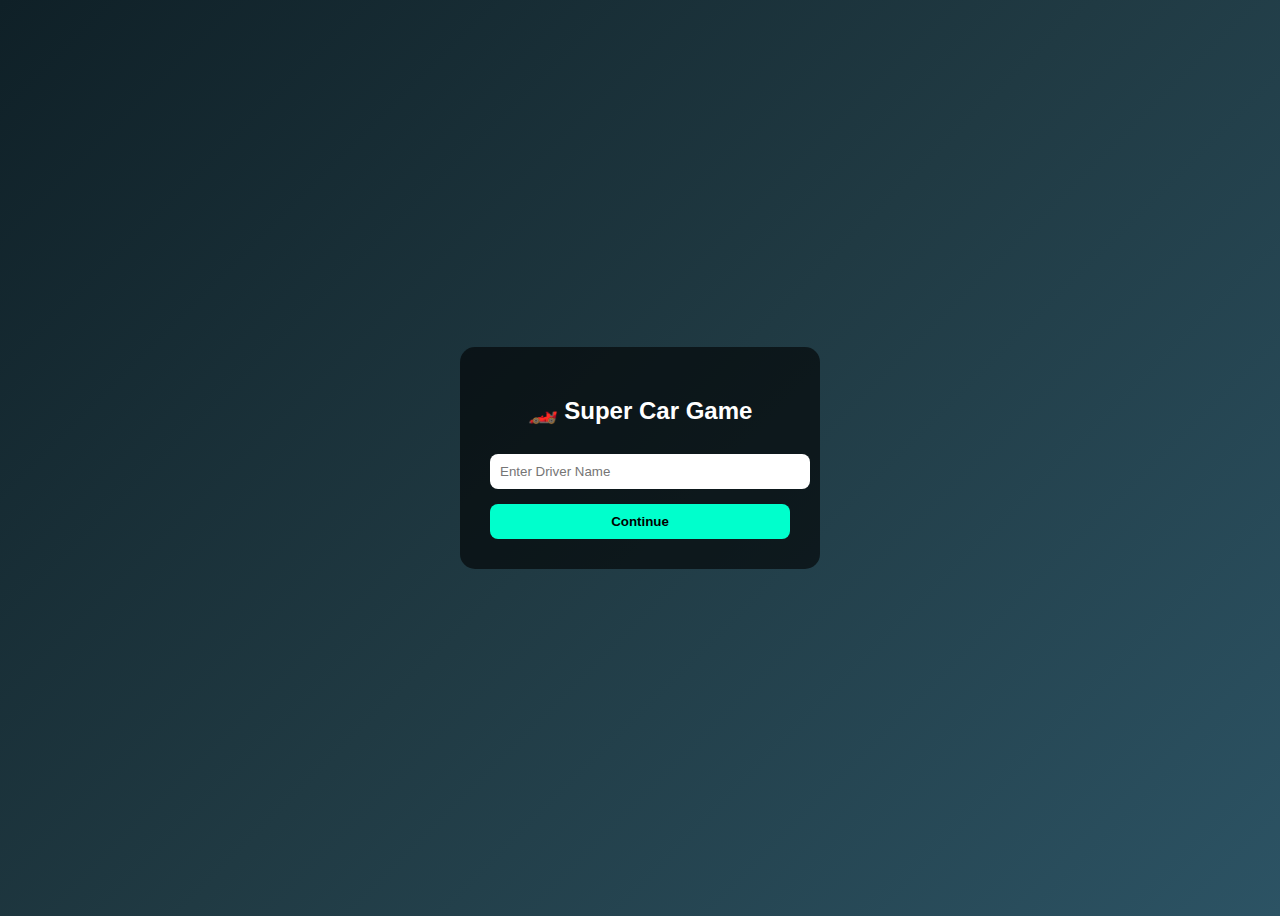
<file: index.html>
<!DOCTYPE html>
<html>
<head>
  <title>Car Game – Login</title>
  <style>
    body {
      background: linear-gradient(135deg, #0f2027, #203a43, #2c5364);
      height: 100vh;
      display: flex;
      justify-content: center;
      align-items: center;
      font-family: Arial;
      color: white;
    }
    .card {
      background: rgba(0,0,0,0.6);
      padding: 30px;
      border-radius: 15px;
      text-align: center;
      width: 300px;
    }
    input {
      width: 100%;
      padding: 10px;
      border-radius: 8px;
      border: none;
      margin-top: 10px;
    }
    button {
      margin-top: 15px;
      padding: 10px;
      width: 100%;
      border: none;
      border-radius: 8px;
      background: #00ffcc;
      font-weight: bold;
      cursor: pointer;
    }
  </style>
</head>
<body>

<div class="card">
  <h2>🏎️ Super Car Game</h2>
  <input id="name" placeholder="Enter Driver Name">
  <button onclick="login()">Continue</button>
</div>

<script>
function login() {
  const name = document.getElementById("name").value.trim();
  if (!name) {
    alert("Enter Driver Name");
    return;
  }
  localStorage.setItem("driver", name);
  window.location.href = "lobby.html";
}
</script>

</body>
</html>
</file>
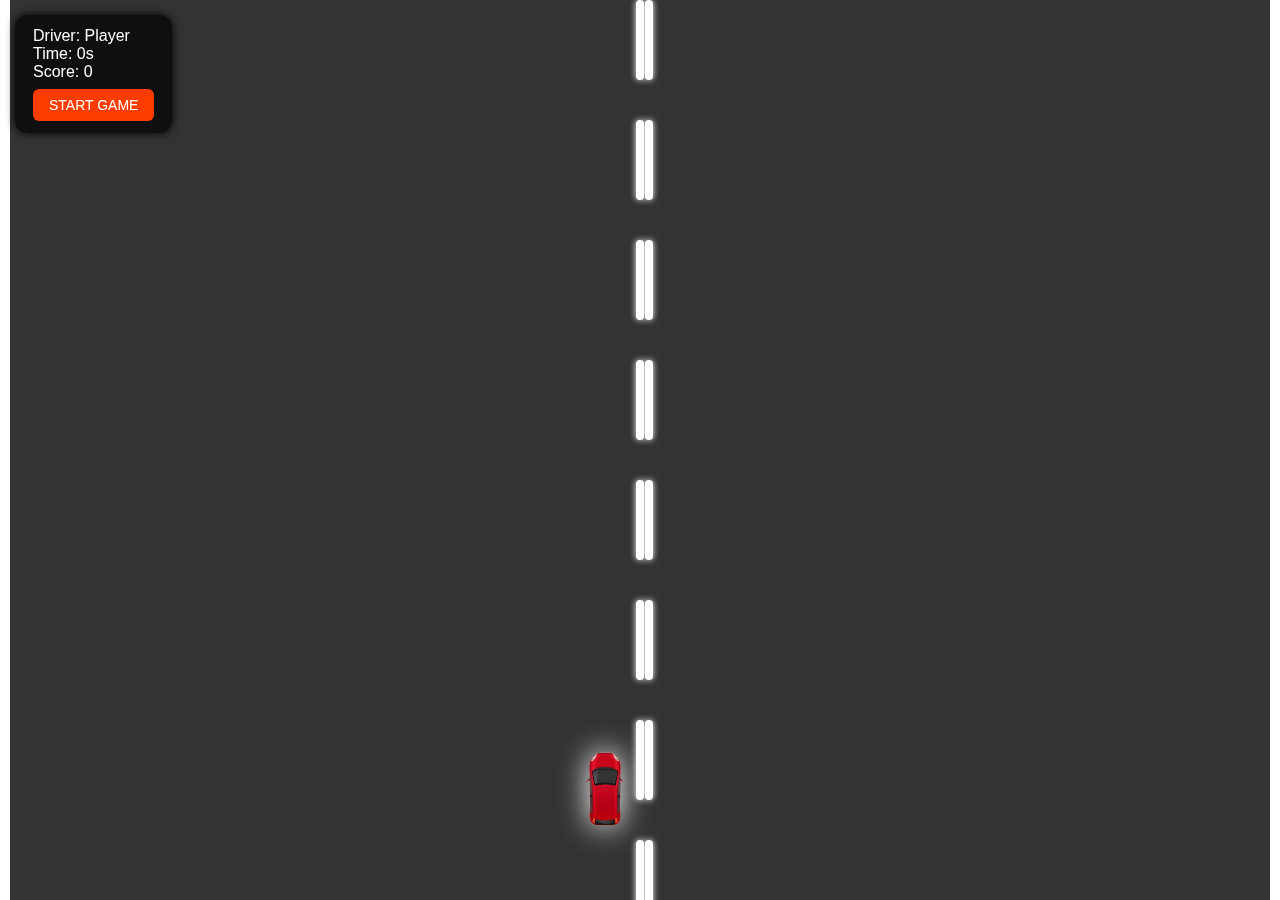
<file: game.html>
<!DOCTYPE html>
<html>
<head>
  <title>Car Racing Game</title>
  <meta name="viewport" content="width=device-width, initial-scale=1.0">
  <style>
    * { box-sizing: border-box; margin:0; padding:0; }

    body {
      background: #111;
      font-family: Arial, sans-serif;
      overflow: hidden;
    }

    /* HUD */
    #hud {
      position: fixed;
      top: 15px;
      left: 15px;
      color: white;
      z-index: 100;
      background: rgba(0,0,0,0.7);
      padding: 12px 18px;
      border-radius: 12px;
      font-size: 16px;
      box-shadow: 0 0 10px #000;
    }
    #hud button {
      margin-top: 8px;
      padding: 8px 16px;
      font-size: 14px;
      cursor: pointer;
      border: none;
      border-radius: 6px;
      background: #ff3c00;
      color: white;
      transition: 0.2s;
    }
    #hud button:hover { background: #ff5722; }

    /* Game Area */
    #game {
      width: 100vw;
      height: 100vh;
      background: #333; /* road */
      position: relative;
      overflow: hidden;
      border-left: 10px solid white; /* left road border */
      border-right: 10px solid white; /* right road border */
      margin: 0 auto;
    }

    /* Road lanes - double lines in center */
    .line {
      position: absolute;
      width: 8px;
      height: 80px;
      background: white;
      left: 50%;
      transform: translateX(-50%);
      border-radius: 4px;
      box-shadow: 0 0 6px white;
    }
    .line.right {
      left: 50%;
      transform: translateX(5px); /* offset for double line */
    }

    /* Player Car */
    #player {
      position: absolute;
      width: 90px; /* bigger */
      bottom: 50px;
      left: 50%;
      transform: translateX(-50%);
      z-index: 10;
      filter: drop-shadow(0 0 15px #fff);
      transition: left 0.05s, top 0.05s;
    }

    /* Enemy Cars */
    .enemy {
      position: absolute;
      width: 90px; /* bigger */
      top: -120px;
      filter: drop-shadow(0 0 10px #f00);
      transition: top 0.02s;
    }
  </style>
</head>
<body>
<div id="hud">
  <div>Driver: <span id="driver"></span></div>
  <div>Time: <span id="time">0</span>s</div>
  <div>Score: <span id="score">0</span></div>
  <button id="startBtn">START GAME</button>
</div>

<div id="game">
  <img id="player" src="10.png" alt="Player Car">
</div>

<script>
window.onload = () => {
  const game = document.getElementById("game");
  const player = document.getElementById("player");

  const driverName = localStorage.getItem("driver") || "Player";
  document.getElementById("driver").innerText = driverName;

  let playing = false;
  let px = window.innerWidth / 2 - 45; // center
  let py = window.innerHeight - 150;
  let time = 0;
  let score = 0;
  let enemies = [];
  let gameInterval, timeInterval;

  player.style.left = px + "px";
  player.style.top = py + "px";

  // ---- ROAD LINES ----
  const roadLines = [];
  const laneCount = 10; 
  const lineSpacing = 120;
  for(let i=0; i<laneCount; i++){
    // left line
    const line1 = document.createElement("div");
    line1.className = "line";
    line1.style.top = i*lineSpacing + "px";
    game.appendChild(line1);
    roadLines.push(line1);

    // right line for double effect
    const line2 = document.createElement("div");
    line2.className = "line right";
    line2.style.top = i*lineSpacing + "px";
    game.appendChild(line2);
    roadLines.push(line2);
  }

  function moveRoadLines() {
    roadLines.forEach(line => {
      let y = parseInt(line.style.top);
      y += 5; // road speed
      if(y > window.innerHeight) y = -80;
      line.style.top = y + "px";
    });
  }

  function spawnEnemy() {
    const enemy = document.createElement("img");
    enemy.src = "1111.png";
    enemy.className = "enemy";
    enemy.style.left = Math.floor(Math.random() * (window.innerWidth - 100)) + "px";
    game.appendChild(enemy);
    enemies.push(enemy);
  }

  function updateGame() {
    document.getElementById("time").innerText = time;
    document.getElementById("score").innerText = score;

    moveRoadLines();

    enemies.forEach((enemy, i) => {
      let y = enemy.offsetTop + 5;
      enemy.style.top = y + "px";

      if (y + 90 > py && y < py + 90 && Math.abs(enemy.offsetLeft - px) < 70) {
        endGame(false);
      }

      if (y > window.innerHeight) {
        enemy.remove();
        enemies.splice(i, 1);
        score += 100;
        spawnEnemy();
      }
    });
  }

  function endGame(win) {
    playing = false;
    clearInterval(gameInterval);
    clearInterval(timeInterval);
    alert(win ? "🏁 YOU WIN!" : "💥 GAME OVER");
  }

  document.getElementById("startBtn").onclick = () => {
    if (playing) return;
    playing = true;
    score = 0; time = 0;
    enemies.forEach(e => e.remove());
    enemies = [];
    spawnEnemy();
    gameInterval = setInterval(updateGame, 20);
    timeInterval = setInterval(() => time++, 1000);
  };

  document.addEventListener("keydown", e => {
    if (!playing) return;
    if (e.key === "ArrowLeft" && px > 20) px -= 15;
    if (e.key === "ArrowRight" && px < window.innerWidth - 100) px += 15;
    if (e.key === "ArrowUp" && py > 50) py -= 15;
    if (e.key === "ArrowDown" && py < window.innerHeight - 150) py += 15;
    player.style.left = px + "px";
    player.style.top = py + "px";
  });
};
</script>
</body>
</html>
</file>
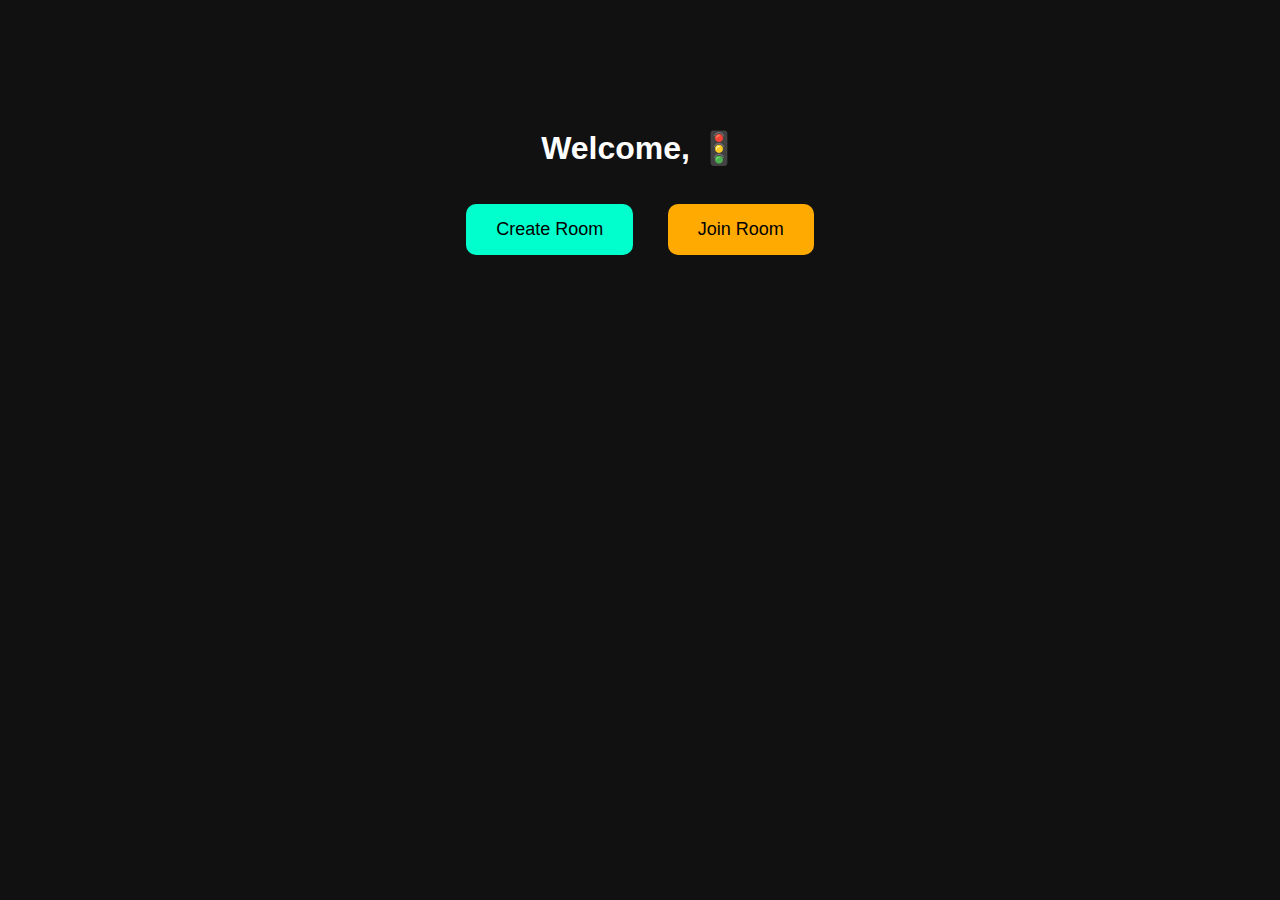
<file: lobby.html>
<!DOCTYPE html>
<html>
<head>
  <title>Lobby</title>
  <style>
    body {
      background: #111;
      color: white;
      font-family: Arial;
      text-align: center;
      padding-top: 100px;
    }
    button {
      padding: 15px 30px;
      margin: 15px;
      font-size: 18px;
      border-radius: 10px;
      border: none;
      cursor: pointer;
    }
    .create { background: #00ffcc; }
    .join { background: #ffaa00; }
  </style>
</head>
<body>

<h1>Welcome, <span id="name"></span> 🚦</h1>

<button class="create" onclick="go()">Create Room</button>
<button class="join" onclick="go()">Join Room</button>

<script>
document.getElementById("name").innerText =
  localStorage.getItem("driver");

function go() {
  window.location.href = "car.html";
}
</script>

</body>
</html>
</file>
